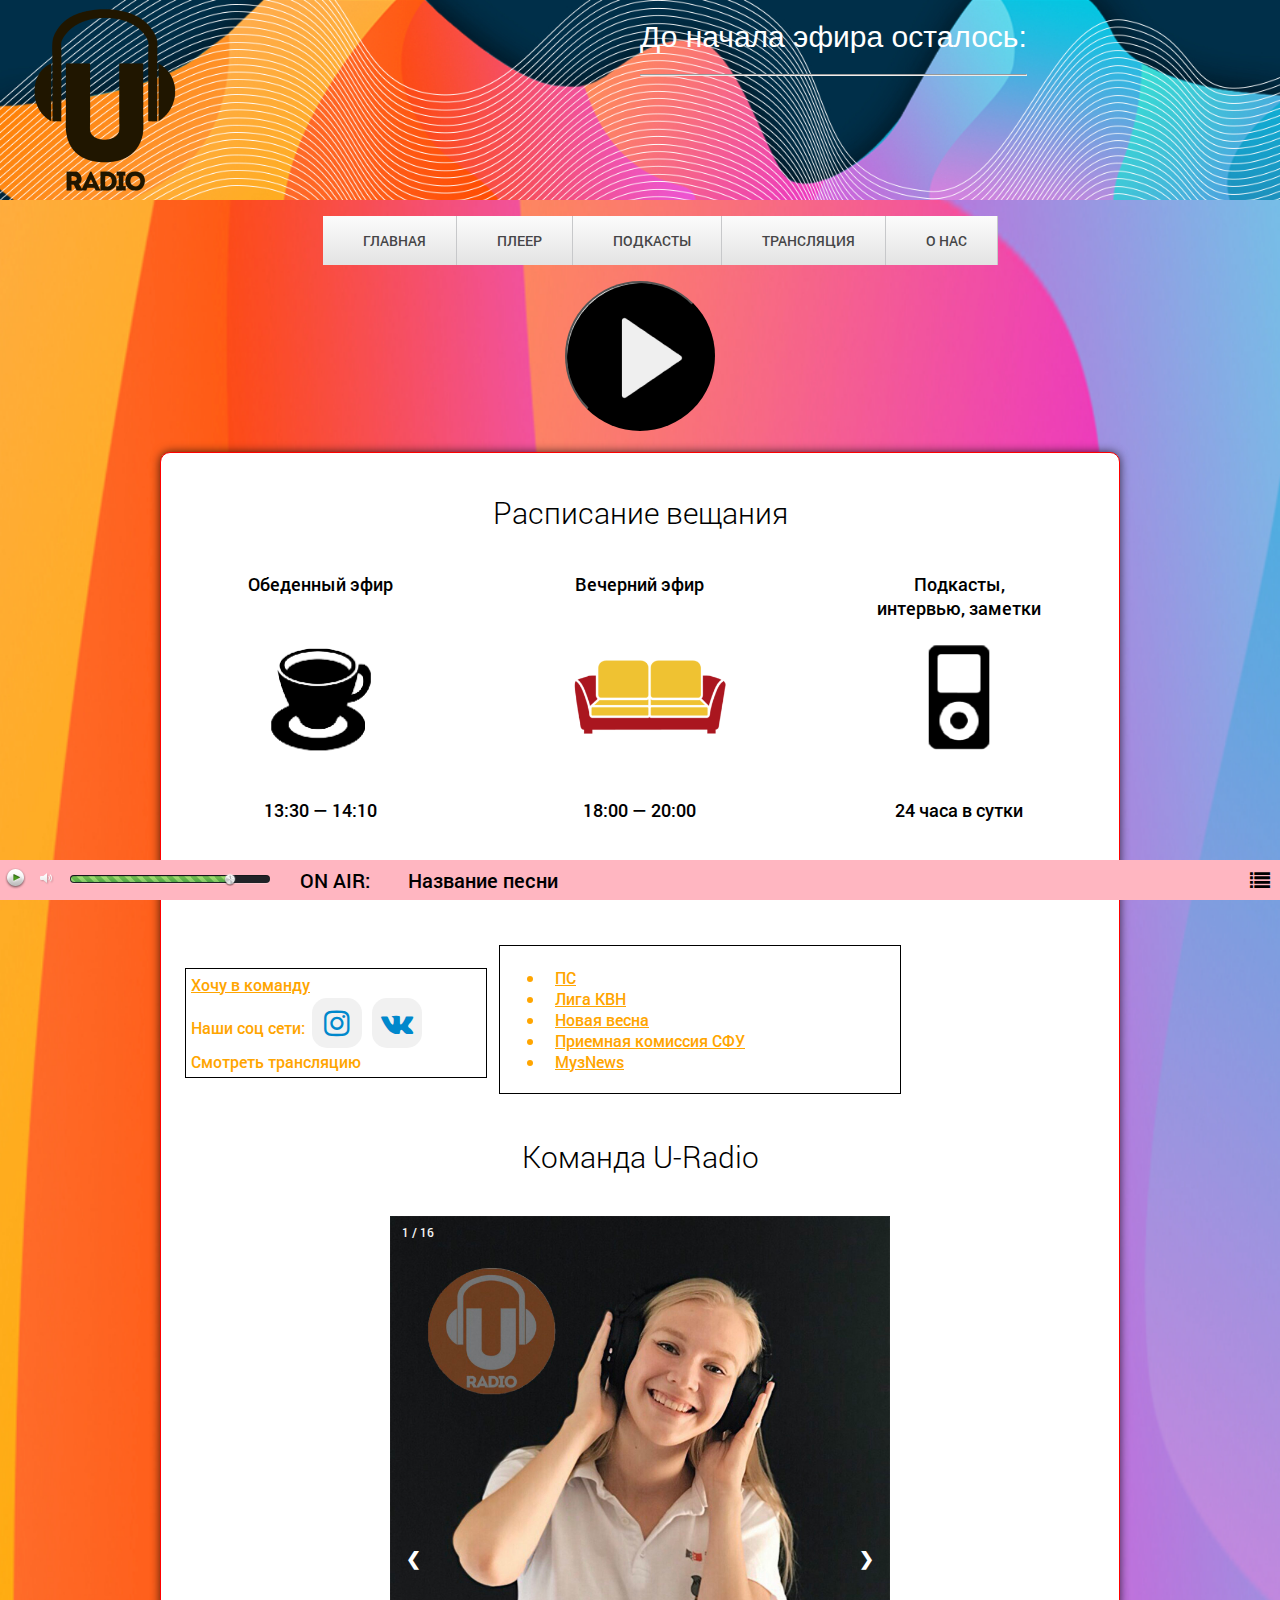
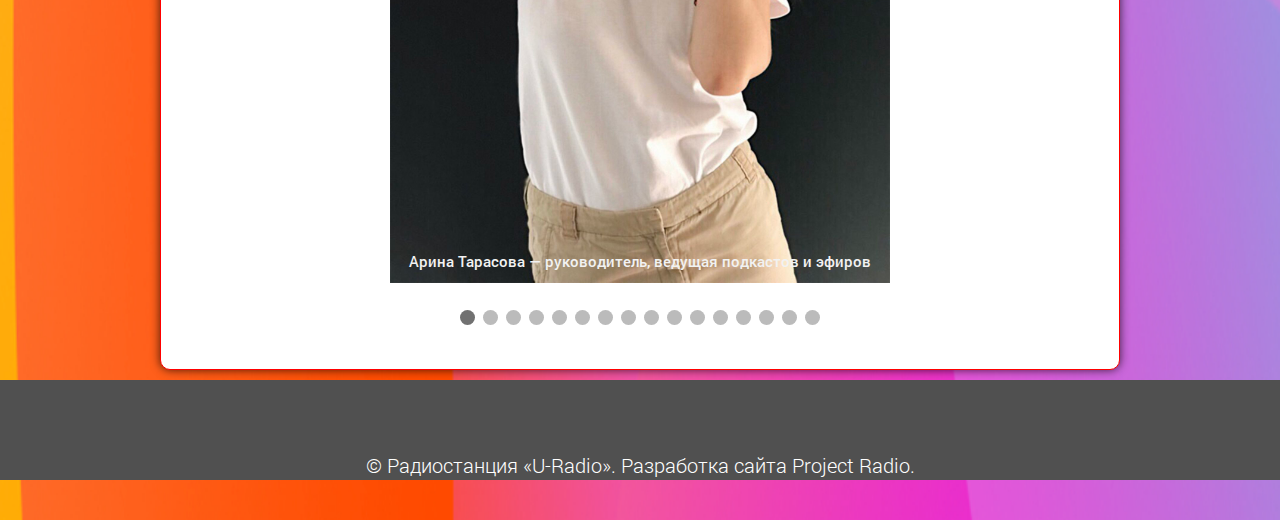
<file: index.html>
<!DOCTYPE html>
<html lang="ru">
<head>
	<meta charset="UTF-8">
	<title>U-Radio</title>
	<meta name="description" content=" ">
	<meta name="keywords" content=" ">
	<!--<link rel="stylesheet" href="css/main.css">
	<!--<link rel="stylesheet" href="css/media.css"> -->
	<link rel="stylesheet" href="css/fonts.css">
	
	<link href="https://fonts.googleapis.com/css?family=Cuprum&display=swap" rel="stylesheet">
	<link rel="icon" type="image/x-icon" href="images/favicon.ico">	
	<meta http-equiv="X-UA-Compatible" content="IE=edge">
	<link rel="stylesheet" href="css/font-awesome.css" type="text/css">

<!-- Audio Player CSS & Scripts -->
	<script src="https://ajax.googleapis.com/ajax/libs/jquery/1.7.2/jquery.min.js"></script>
	<script src="js/mediaelement-and-player.min.js"></script>
	<link rel="stylesheet" href="css/Style.css" media="screen">
	<!-- end Audio Player CSS & Scripts -->

	<style type="text/css">
		html, body { margin: 0;	padding: 0; }
		
		.audio-player { margin: 0 auto;}
	</style>
<meta name="robots" content="noindex,follow" />

</head>

<body>
	<header>
		<nav class="dws-menu">
		
			<div class="wrapper">
			  <div class="left"></div>
			  <div class="container">
			  
				<div class="center">
					<h1>До начала эфира осталось:</h1>
					
					<hr>
					
					<p1 id="timer"></p1>
				</div>
				<img src="images/logotip.png" alt="U-Radio" class="logo">
				</div>
			</div>
			
			<ul>
				<li><a href="index.html">Главная</a></li>
				<li><a href="#">Плеер</a></li>
				<li><a href="#">Подкасты</a>
					<ul>
						<li><a href="ПС.html">ПС</a></li>
						<li><a href="Лига КВН.html">Лига КВН</a></li>
						<li><a href="Новая весна.html">Новая весна</a></li>
						<li><a href="Приемная комиссия СФУ.html">Приемная комиссия СФУ</a></li>
						<li><a href="МузNews.html">МузNews</a></li>
					</ul>
				</li>
				<li><a href="#">Трансляция</a></li>
				<li><a href="#">О нас</a>
				</li>
			</ul>
		</nav>
	</header>
	

	<!--[if lt IE 9]>
	<script src="libs/html5shiv/es5-shim.min.js"></script>
	<script src="libs/html5shiv/html5shiv.min.js"></script>
	<script src="libs/html5shiv/html5shiv-printshiv.min.js"></script>
	<script src="libs/respond/respond.min.js"></script>
	<![endif]-->
	
	
	<!--
	<script src="https://cdnjs.cloudflare.com/ajax/libs/jquery/3.2.1/jquery.min.js"></script>
	<script src="js/main.js"></script>
	<!--<script src="plugins/jquery-maskedinput/jquery.maskedinput.js"></script> -->
	
	    <center>
        <div >
            <button class="click"></button>
        </div>
        </center>
        
	
	
<div class="raz">
  <h4 align="center">Расписание вещания</h4>
  <section>
   <div class="timetable">
	<div class="square1"><span>Обеденный эфир</span><span>13:30 — 14:10</span></div>
	<div class="square2"><span>Вечерний эфир</span><span>18:00 — 20:00</span></div>
	<div class="square3"><span>Подкасты, интервью, заметки</span><span>24 часа в сутки</span></div>
  </div>
  </section>
  <h4 align="center">Слушай нас в записи</h4>
  <section>
    <div class="Listenr" style="margin-left:20px; margin-right:20px;">
     <div class="left_menu">
          <a href="Хочу в команду.html">Хочу в команду</a>
          <div class="socialnetworks">
          Наши соц сети:
          <a href="https://www.instagram.com/uradio_sfu/"><i class="fa fa-instagram"></i></a>
          <a href="https://vk.com/uradio_sfu"><i class="fa fa-vk"></i></a>
          </div>
          Смотреть трансляцию
      </div>
      <div class="podcasts">
      <ul>
         <li><a href="ПС.html">ПС</a></li>
         <li><a href="Лига КВН.html">Лига КВН</a></li>
         <li><a href="Новая весна.html">Новая весна</a></li>
         <li><a href="Приемная комиссия СФУ.html">Приемная комиссия СФУ</a></li>
         <li><a href="МузNews.html">МузNews</a></li>
    </ul>
     
   
     
      </div>
  </div>
  </section>
  <h4 align="center">Команда U-Radio</h4>
  <section style="margin-bottom: 40px">
  <div style="margin-left:20px; margin-right:20px;margin-bottom: 20px">
  
</div>
<!-- Slideshow container -->
<div class="slideshow-container">

  <!-- Full-width images with number and caption text -->
  <div class="mySlides fade">
    <div class="numbertext">1 / 16</div>
    <img src="images/Command people/Арина Тарасова.jpeg" style="width:100%">
    <div class="text">Арина Тарасова — руководитель, ведущая подкастов и эфиров</div>
  </div>

  <div class="mySlides fade">
    <div class="numbertext">2 / 16</div>
    <img src="images/Command people/Екатерина Гавенко.jpeg" style="width:100%">
    <div class="text">Екатерина Гавенко — руководитель социальных сетей, ведущая подкастов и эфиров</div>
  </div>

  <div class="mySlides fade">
    <div class="numbertext">3 / 16</div>
    <img src="images/Command people/Ксения Василенко.jpg" style="width:100%">
    <div class="text">Ксения Василенко — райтер</div>
  </div>
  
  <div class="mySlides fade">
    <div class="numbertext">4 / 16</div>
    <img src="images/Command people/Валерия Пискун.jpg" style="width:100%">
    <div class="text">Валерия Пискун — ведущая подкастов и эфиров</div>
  </div>
  
  <div class="mySlides fade">
    <div class="numbertext">5 / 16</div>
    <img src="images/Command people/Вероника Старостина.jpg" style="width:100%">
    <div class="text">Вероника Старостина — ведущая подкастов и эфиров, монтажёр</div>
  </div>
  
  <div class="mySlides fade">
    <div class="numbertext">6 / 16</div>
    <img src="images/Command people/Дмитрий Заднепрянов.jpg" style="width:100%">
    <div class="text">Дмитрий Заднепрянов — ведущий подкастов и эфиров</div>
  </div>
  
  <div class="mySlides fade">
    <div class="numbertext">7 / 16</div>
    <img src="images/Command people/Дарья Ржевская.jpg" style="width:100%">
    <div class="text">Дарья Ржевская — ведущая подкастов и эфиров</div>
  </div>
  
  <div class="mySlides fade">
    <div class="numbertext">8 / 16</div>
    <img src="images/Command people/Егор Симонькин.jpg" style="width:100%">
    <div class="text">Егор Симонькин — монтажёр, ведущий подкастов и эфиров</div>
  </div>
  
  <div class="mySlides fade">
    <div class="numbertext">9 / 16</div>
    <img src="images/Command people/Александра Киселёва.jpg" style="width:100%">
    <div class="text">Александра Киселёва — райтер</div>
  </div>
  
  <div class="mySlides fade">
    <div class="numbertext">10 / 16</div>
    <img src="images/Command people/Павел Коваленко.jpg" style="width:100%">
    <div class="text">Павел Коваленко — ведущий подкастов и эфиров</div>
  </div>
  
  <div class="mySlides fade">
    <div class="numbertext">11 / 16</div>
    <img src="images/Command people/Тимур Умаев.jpg" style="width:100%">
    <div class="text">Тимур Умаев — ведущий подкастов и эфиров</div>
  </div>
  
  <div class="mySlides fade">
    <div class="numbertext">12 / 16</div>
    <img src="images/Command people/Игорь Акулов.jpg" style="width:100%">
    <div class="text">Игорь Акулов — ведущий подкастов и эфиров, автор проекта МузNews</div>
  </div>
  
  <div class="mySlides fade">
    <div class="numbertext">13 / 16</div>
    <img src="images/Command people/Мария Набатникова.jpg" style="width:100%">
    <div class="text">Мария Набатникова — райтер, ведущая подкастов и эфиров</div>
  </div>
  
  <div class="mySlides fade">
    <div class="numbertext">14 / 16</div>
    <img src="images/Command people/Настя Аскарова.jpg" style="width:100%">
    <div class="text">Настя Аскарова — райтер, ведущая подкастов</div>
  </div>
  
  <div class="mySlides fade">
    <div class="numbertext">15 / 16</div>
    <img src="images/Command people/Костян Ермош.jpg" style="width:100%">
    <div class="text">Костян Ермош — ведущий подкастов и эфиров</div>
  </div>
  
  <div class="mySlides fade">
    <div class="numbertext">16 / 16</div>
    <img src="images/Command people/Вадим Ковалевский.jpg" style="width:100%">
    <div class="text">Вадим Ковалевский — звукорежиссер, ведущий подкастов и эфиров</div>
  </div>

  <!-- Next and previous buttons -->
  <a class="prev" onclick="plusSlides(-1)">&#10094;</a>
  <a class="next" onclick="plusSlides(1)">&#10095;</a>
</div>
<br>

<!-- The dots/circles -->
<div style="text-align:center">
  <span class="dot" onclick="currentSlide(1)"></span>
  <span class="dot" onclick="currentSlide(2)"></span>
  <span class="dot" onclick="currentSlide(3)"></span>
  <span class="dot" onclick="currentSlide(4)"></span>
  <span class="dot" onclick="currentSlide(5)"></span>
  <span class="dot" onclick="currentSlide(6)"></span>
  <span class="dot" onclick="currentSlide(7)"></span>
  <span class="dot" onclick="currentSlide(8)"></span>
  <span class="dot" onclick="currentSlide(9)"></span>
  <span class="dot" onclick="currentSlide(10)"></span>
  <span class="dot" onclick="currentSlide(11)"></span>
  <span class="dot" onclick="currentSlide(12)"></span>
  <span class="dot" onclick="currentSlide(13)"></span>
  <span class="dot" onclick="currentSlide(14)"></span>
  <span class="dot" onclick="currentSlide(15)"></span>
  <span class="dot" onclick="currentSlide(16)"></span>
</div>
<script>
    var slideIndex = 1;
showSlides(slideIndex);

// Next/previous controls
function plusSlides(n) {
  showSlides(slideIndex += n);
}

// Thumbnail image controls
function currentSlide(n) {
  showSlides(slideIndex = n);
}

function showSlides(n) {
  var i;
  var slides = document.getElementsByClassName("mySlides");
  var dots = document.getElementsByClassName("dot");
  if (n > slides.length) {
    slideIndex = 1
  }
  if (n < 1) {
    slideIndex = slides.length
  }
  for (i = 0; i < slides.length; i++) {
    slides[i].style.display = "none";
  }
  for (i = 0; i < dots.length; i++) {
    dots[i].className = dots[i].className.replace(" active", "");
  }
  slides[slideIndex - 1].style.display = "block";
  dots[slideIndex - 1].className += " active";
}
</script> 
</section>
</div>
<div class="footer"><center><p>© Радиостанция «U-Radio». Разработка сайта Project Radio.</p></center></div>
<div class="sticky">
	 <div class="audio-player">
   <audio id="audio-player" src="http://193.218.136.87:8000/128kbit" type="audio/mp3" controls="controls"></audio>
        <div class="panel___item">
            <button class="panel-btn" style="width: 230px"></button>
        </div>
        <div class="panel___item" style="width:10%" >ON AIR: </div>
        <div class="panel___item" style="width:100%">Название песни</div>
        <div class="panel___item">
            <button class="panel-btn"><i class="fa fa-list"></i></button>
        </div>
    </div>
		
	<!-- Audio Player HTML -->
	
	<script>
		$(document).ready(function() {
			$('#audio-player').mediaelementplayer({
				alwaysShowControls: true,
				features: ['playpause','volume','progress'],
				audioVolume: 'horizontal',
				audioWidth: 40,
				audioHeight: 40
			});
		});
	</script>
	<!-- end Audio Player HTML -->
</div>
</body>
</html>
</file>
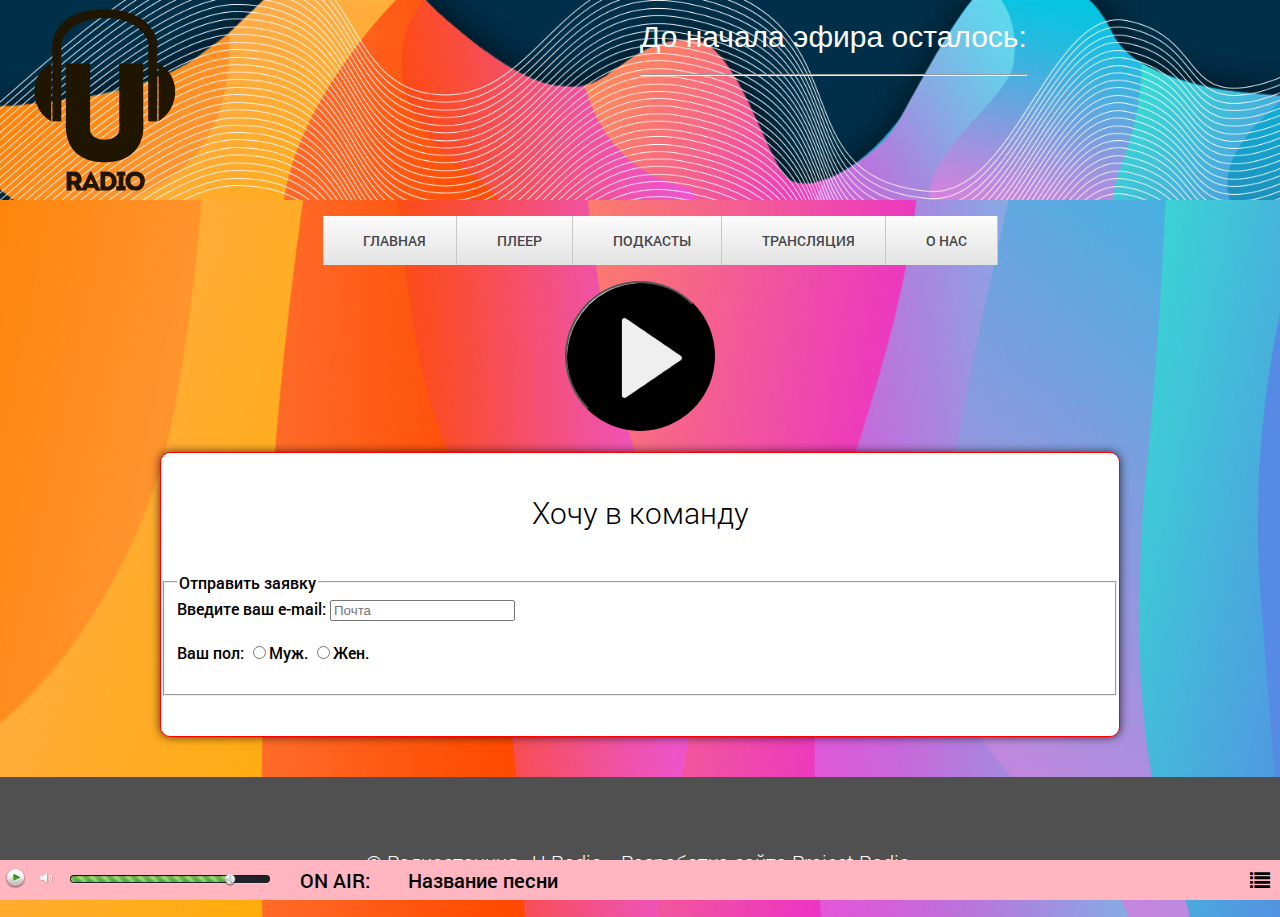
<file: Хочу в команду.html>
<!DOCTYPE html>
<html lang="ru">
<head>
	<meta charset="UTF-8">
	<title>Хочу в команду</title>
	<meta name="description" content=" ">
	<meta name="keywords" content=" ">
	<!--<link rel="stylesheet" href="css/main.css">
	<!--<link rel="stylesheet" href="css/media.css"> -->
	<link rel="stylesheet" href="css/fonts.css">
	
	<link href="https://fonts.googleapis.com/css?family=Cuprum&display=swap" rel="stylesheet">
	<link rel="icon" type="image/x-icon" href="images/favicon.ico">	
	<meta http-equiv="X-UA-Compatible" content="IE=edge">
	<link rel="stylesheet" href="css/font-awesome.css" type="text/css">

<!-- Audio Player CSS & Scripts -->
	<script src="https://ajax.googleapis.com/ajax/libs/jquery/1.7.2/jquery.min.js"></script>
	<script src="js/mediaelement-and-player.min.js"></script>
	<link rel="stylesheet" href="css/Style.css" media="screen">
	<!-- end Audio Player CSS & Scripts -->

	<style type="text/css">
		html, body { margin: 0;	padding: 0; }
		
		.audio-player { margin: 0 auto;}
	</style>
<meta name="robots" content="noindex,follow" />

</head>

<body>
	<header>
		<nav class="dws-menu">
		
			<div class="wrapper">
			  <div class="left"></div>
			  <div class="container">
			  
				<div class="center">
					<h1>До начала эфира осталось:</h1>
					
					<hr>
					
					<p1 id="timer"></p1>
				</div>
				<img src="images/logotip.png" alt="U-Radio" class="logo">
				</div>
			</div>
			
			<ul>
				<li><a href="index.html">Главная</a></li>
				<li><a href="#">Плеер</a></li>
				<li><a href="#">Подкасты</a>
					<ul>
						<li><a href="ПС.html">ПС</a></li>
						<li><a href="Лига КВН.html">Лига КВН</a></li>
						<li><a href="Новая весна.html">Новая весна</a></li>
						<li><a href="Приемная комиссия СФУ.html">Приемная комиссия СФУ</a></li>
						<li><a href="МузNews.html">МузNews</a></li>
					</ul>
				</li>
				<li><a href="#">Трансляция</a></li>
				<li><a href="#">О нас</a>
				</li>
			</ul>
		</nav>
	</header>
	

	<!--[if lt IE 9]>
	<script src="libs/html5shiv/es5-shim.min.js"></script>
	<script src="libs/html5shiv/html5shiv.min.js"></script>
	<script src="libs/html5shiv/html5shiv-printshiv.min.js"></script>
	<script src="libs/respond/respond.min.js"></script>
	<![endif]-->
	
	
	<!--
	<script src="https://cdnjs.cloudflare.com/ajax/libs/jquery/3.2.1/jquery.min.js"></script>
	<script src="js/main.js"></script>
	<!--<script src="plugins/jquery-maskedinput/jquery.maskedinput.js"></script> -->
	
	    <center>
        <div >
            <button class="click"></button>
        </div>
        </center>
        
	
	
<div class="raz" style="margin-bottom: 40px">
  <h4 align="center">Хочу в команду</h4>
  <fieldset style="margin-bottom: 40px">
      <legend>Отправить заявку</legend>
      <form>
          Введите ваш e-mail: <input type="text" placeholder="Почта">
          
          <br><br>
          Ваш пол: <input type="radio" name="a">Муж. <input type="radio" name="a">Жен.
          <br><br>
          
      </form>
  </fieldset>
</div>
<div class="footer"><center><p>© Радиостанция «U-Radio». Разработка сайта Project Radio.</p></center></div>
<div class="sticky">
	 <div class="audio-player">
   <audio id="audio-player" src="http://193.218.136.87:8000/128kbit" type="audio/mp3" controls="controls"></audio>
        <div class="panel___item">
            <button class="panel-btn" style="width: 230px"></button>
        </div>
        <div class="panel___item" style="width:10%" >ON AIR: </div>
        <div class="panel___item" style="width:100%">Название песни</div>
        <div class="panel___item">
            <button class="panel-btn"><i class="fa fa-list"></i></button>
        </div>
    </div>
		
	<!-- Audio Player HTML -->
	
	<script>
		$(document).ready(function() {
			$('#audio-player').mediaelementplayer({
				alwaysShowControls: true,
				features: ['playpause','volume','progress'],
				audioVolume: 'horizontal',
				audioWidth: 40,
				audioHeight: 40
			});
		});
	</script>
	<!-- end Audio Player HTML -->
</div>
</body>
</html>
</file>
<file: css/fonts.css>
@font-face {
	font-family: "RobotoRegular";
	src: url("/fonts/Roboto/RobotoRegular/RobotoRegular.eot");
	src: url("/fonts/Roboto/RobotoRegular/RobotoRegular.eot?#iefix") format("embedded-opentype"),
			 url("/fonts/Roboto/RobotoRegular/RobotoRegular.woff") format("woff"),
			 url("/fonts/Roboto/RobotoRegular/RobotoRegular.ttf") format("truetype");
	font-style: normal;
	font-weight: normal;
}

@font-face {
	font-family: "RobotoBold";
	src: url("/fonts/Roboto/RobotoBold/RobotoBold.eot");
	src: url("/fonts/Roboto/RobotoBold/RobotoBold.eot?#iefix") format("embedded-opentype"),
			 url("/fonts/Roboto/RobotoBold/RobotoBold.woff") format("woff"),
			 url("/fonts/Roboto/RobotoBold/RobotoBold.ttf") format("truetype");
	font-style: normal;
	font-weight: normal;
}

@font-face {
	font-family: "RobotoLight";
	src: url("/fonts/Roboto/RobotoLight/RobotoLight.eot");
	src: url("/fonts/Roboto/RobotoLight/RobotoLight.eot?#iefix") format("embedded-opentype"),
			 url("/fonts/Roboto/RobotoLight/RobotoLight.woff") format("woff"),
			 url("/fonts/Roboto/RobotoLight/RobotoLight.ttf") format("truetype");
	font-style: normal;
	font-weight: normal;
}

@font-face {
	font-family: "RobotoRegular";
	src: url("/fonts/Roboto/RobotoMedium/RobotoMedium.eot");
	src: url("/fonts/Roboto/RobotoMedium/RobotoMedium.eot?#iefix") format("embedded-opentype"),
			 url("/fonts/Roboto/RobotoMedium/RobotoMedium.woff") format("woff"),
			 url("/fonts/Roboto/RobotoMedium/RobotoMedium.ttf") format("truetype");
	font-style: normal;
	font-weight: normal;
}
</file>
<file: css/Style.css>
body {
	background-image: url(../images/background.jpg);
	background-position: center;
	height: 100%;
	position: relative;
	background-size: cover;
	margin: 0 auto; 
}
body {margin: 0; padding: 0; font-family: 'RobotoRegular', Helvetica, Arial, sans-serif; }

button, 
button:active, 
button:focus {
    outline: none;
}

h1, h2, h3, h4, h5, h6, p {
	font-weight: normal;
	font-family: 'RobotoLight', Helvetica, Arial, sans-serif;
}
.wrapper {
  display: flex;
    height: 200px;
}

.container{
    background: url(../images/Cap.jpg) no-repeat;
    background-size: cover;
	width: 100%;
	color: white;
    height: 200px;
 }
 .center{
	 position: absolute;
	 left: 50%;
	 min-height: 200px;
	 text-align: center;
 }
.left{
    background-image: url(../images/logotip.png);
    height: 200px;
    
}
 h1, p1 {
	 font-family: sans-serif;
	 font-weigh: lighter;
 }
 h1 {
	 font-size: 30px;
 }
 p1 {
	 font-size: 30px;
	 letter-spacing: 5px;
 }
 
 
header{
	margin-top 200px;
	font-family Cuprum, Arial, Helvetical, sans-serif;
}


.dws-menu *{
	margin 0;
	padding 0;
}
.dws-menu ul,
.dws-menu ol{
	list-style: none;
}
.dws-menu > ul{
	display: flex;
	justify-content: center;
}
.dws-menu > ul li a{
	display: block;
	/* Permalink - use to edit and share this gradient: https://colorzilla.com/gradient-editor/#fcfcfc+0,e3e3e3+100 */
	background: #fcfcfc; /* Old browsers */
	background: -moz-linear-gradient(top,  #fcfcfc 0%, #e3e3e3 100%); /* FF3.6-15 */
	background: -webkit-linear-gradient(top,  #fcfcfc 0%,#e3e3e3 100%); /* Chrome10-25,Safari5.1-6 */
	background: linear-gradient(to bottom,  #fcfcfc 0%,#e3e3e3 100%); /* W3C, IE10+, FF16+, Chrome26+, Opera12+, Safari7+ */
	filter: progid:DXImageTransform.Microsoft.gradient( startColorstr='#fcfcfc', endColorstr='#e3e3e3',GradientType=0 ); /* IE6-9 */
	padding: 15px 30px 15px 40px;
	font-size: 14px;
	color: #454547;
	text-decoration: none;
	text-transform: uppercase;
	transition: all 0.3s ease;
}
.dws-menu > ul li{
position: relative;
border-right: 1px solid #c7c8ca;
}
.dws-menu > ul li: first-child{
	border-left: 1px solid #b2b3b5;
}
.dws-menu > ul li: last-child{
	border-right: 1px solid #babbb;
}
.dws-menu li a:hover{
	background: #454547;
	color: #ffffff;
	box-shadow: 1px 5px 10px -5px black;
	transition: all 0.3s ease;
}


/*Sub menu*/
.dws-menu li ul{
	position: absolute;
	min-width: 150px;
	display: none;
}
.dws-menu li > ul li{
	bolder: 1px solid #c7c8ca;
}
.dws-menu li > ul li a{
	padding: 10px;
	text-transform: none;
	background: #e4e4e5;
}
.dws-menu li:hover > ul{
	display: block;
}
/*Sticky*/
.raz {
  border: 1px solid red;
  background: #ffffff;
  max-width: 960px;
  margin: 0 auto;
  margin-bottom: 10px;
  border-radius: 10px 10px 10px 10px;
  -webkit-box-shadow: 0 0 10px rgba(0, 0, 0, 0.71);
  box-shadow: 0 0 10px rgba(0, 0, 0, 0.71);
  margin-top: 20px;
}
.sticky {
  position: sticky;
  bottom: 0;
  min-height: 38px;
  background: lightpink;
}	

h4 {
	 font-size: 30px;
 }
.footer{
	height: 100px;
    font-size: 20px;
    padding-top: 50px;
    font-weight: bold;
	color: #fff;
	background: #505050;
	min-height: 30px;
	line-height: 30px;
}
audio, 
audio:active, 
audio:focus {
    outline: none;
}
div{
	 
	
}
/*timetable*/
.timetable{
	display: flex;
}
.square1, .square2, .square3 {
	width: 250px; height: 250px;
    display: inline-block;
    margin-right: 50px;
	background: white;
	text-align: center;
    
}
.square1{
	 margin-left: 50px;
	 background-image: url(../images/cup.png);
	 background-size: cover;
  display: flex;
  flex-wrap: wrap;
  align-content: space-between;
  justify-content: center;
  margin: auto;
}
.square2{
	 background-image: url(../images/sofa.png);
	 background-size: cover;
  display: flex;
  flex-wrap: wrap;
  align-content: space-between;
  justify-content: center;
  margin: auto;
}
.square3{
	 background-image: url(../images/icon-ipod.png);
	 background-repeat: no-repeat;
	 background-size: cover;
  display: flex;
  flex-wrap: wrap;
  align-content: space-between;
  justify-content: center;
  margin: auto;
}
span{
  width: 70%;
  font-size: 18px;
}
/*Player*/
i.fa{
	top: 15px;
	left: 12px;
	font-size: 20px;
}


.click{
    height: 150px;
    width: 150px;
    border-radius: 50% 50% 50% 50%;
    background-image: url(../images/play-button.png);
    cursor: pointer;
}
.listenr{
    padding-left: 0;
    height:50px;
}
.left_menu, .podcasts {
	 
     display: inline-block;
    outline:1px solid black;
    margin-right:5px;
    height:100%;
    width:50px;
    color: orange;
}
.left_menu{
    width: 300px;
    padding: 5px; /* Поля вокруг текста */
  margin: 5px;
}

.left_menu a{
    color: orange;
}
.socialnetworks{
    color: orange;
    
    
}
.socialnetworks a{
    display: inline-block;
    height: 50px;
    width: 50px;
    background: #f1f1f1;
    margin: 3px;
    border-radius: 30%;
    text-align: center;
}
.socialnetworks a i{
    color: #0088CC;
    font-size: 30px;
    margin-top: 10px;
}
.socialnetworks a:hover{
    background: #0088CC;
    transition: 1s;
}
.socialnetworks a:hover i{
    color: #f1f1f1;
    transition: 1s;
    transform: scale(1.3);
}
.podcasts{
  margin: 5px;
    padding: 5px; /* Поля вокруг текста */
    width: 400px; /* Ширина слоя */
    
}
.podcasts li a{
  margin: 5px;
    padding: 5px; /* Поля вокруг текста */
    width: 300px; /* Ширина слоя */
    color: orange;
}










.audio-player{
    display: table;
    width: 100%;
    height: 40px;
}
.panel___item{
    display: table-cell;
    vertical-align: middle;
    padding: 0 10px;
    width: 1%;
    height: 25px;
    font-size: 20px;
}
.panel-btn{
    padding: 0;
    border: none;
    background-color: transparent;
    cursor: pointer;
}



.audio-player,
.audio-player div,
.audio-player button {
	
	border: none;
	outline: none;
}

.mejs-controls{
    display: table;
    width: 230px;
    height: 40px;
}

/* Buttons */
.mejs-controls, .mejs-button button {
	
	display: block;
	position: absolute;
	text-indent: -9999px;
}

.mejs-button button{
     cursor: pointer;
}
/* Play & Pause */
.mejs-controls .mejs-play button,
.mejs-controls .mejs-pause button {
    
    width: 21px;
	height: 21px;
	top: 8px;
	left: 5px;
	background: transparent url(../images/play-pause.png) 0 0;
}

.mejs-controls .mejs-pause button { background-position:0 -21px; }

/* Mute & Unmute */
.mejs-controls .mejs-mute button,
.mejs-controls .mejs-unmute button {
	
    width: 14px;
	height: 12px;
	top: 13px;
	left: 40px;
	background: transparent url(../images/mute-unmute.png) 0 0;
}

.mejs-controls .mejs-unmute button { background-position: 0 -12px; }

/* Volume Slider */
.mejs-controls div.mejs-horizontal-volume-slider {
	
    position: absolute;
	top: 15px;
	left: 70px;
	cursor: pointer;
}

.mejs-controls .mejs-horizontal-volume-slider .mejs-horizontal-volume-total {
	width: 200px;
	height: 8px;
	background: #212227;
	-webkit-box-shadow: inset 0px 1px 0px rgba(0,0,0, .3), 0px 1px 0px rgba(255,255,255, .25);
	-moz-box-shadow: inset 0px 1px 0px rgba(0,0,0, .3), 0px 1px 0px rgba(255,255,255, .25);
	box-shadow: inset 0px 1px 0px rgba(0,0,0, .3), 0px 1px 0px rgba(255,255,255, .25);
	-webkit-border-radius: 6px;
	-moz-border-radius: 6px;
	border-radius: 6px;
}

.mejs-controls .mejs-horizontal-volume-slider .mejs-horizontal-volume-current {
	position: absolute;
	width: 0;
	height: 6px;
	top: 0.5px;
	left: 1px;
	background: url(../images/volume-bar.png) repeat-x;
	-webkit-border-radius: 6px;
	-moz-border-radius: 6px;
	border-radius: 6px;
}


/* Volume Slider & Progress Bar Handle */

.mejs-controls .mejs-horizontal-volume-slider .mejs-horizontal-volume-handle {
	position: absolute;
	display: block;
	width: 12px;
	height: 14px;
	top: -4px;
	background: url(../images/handle.png) no-repeat;
}

.mejs-controls .mejs-horizontal-volume-slider .mejs-horizontal-volume-handle { top: -2px; }





* {
  box-sizing: border-box
}


/* Slideshow container */

.slideshow-container {
  max-width: 500px;
  position: relative;
  margin: auto;
}


/* Hide the images by default */

.mySlides {
  display: none;
}


/* Next & previous buttons */

.prev,
.next {
  cursor: pointer;
  position: absolute;
  top: 50%;
  width: auto;
  margin-top: -22px;
  padding: 16px;
  color: white;
  font-weight: bold;
  font-size: 18px;
  transition: 0.6s ease;
  border-radius: 0 3px 3px 0;
  user-select: none;
}


/* Position the "next button" to the right */

.next {
  right: 0;
  border-radius: 3px 0 0 3px;
}


/* On hover, add a black background color with a little bit see-through */

.prev:hover,
.next:hover {
  background-color: rgba(0, 0, 0, 0.8);
}


/* Caption text */

.text {
  color: #f2f2f2;
  font-size: 15px;
  padding: 8px 12px;
  position: absolute;
  bottom: 8px;
  width: 100%;
  text-align: center;
}


/* Number text (1/3 etc) */

.numbertext {
  color: #f2f2f2;
  font-size: 12px;
  padding: 8px 12px;
  position: absolute;
  top: 0;
}


/* The dots/bullets/indicators */

.dot {
  cursor: pointer;
  height: 15px;
  width: 15px;
  margin: 0 2px;
  background-color: #bbb;
  border-radius: 50%;
  display: inline-block;
  transition: background-color 0.6s ease;
}

.active,
.dot:hover {
  background-color: #717171;
}


/* Fading animation */

.fade {
  -webkit-animation-name: fade;
  -webkit-animation-duration: 1.5s;
  animation-name: fade;
  animation-duration: 1.5s;
}

@-webkit-keyframes fade {
  from {
    opacity: .4
  }
  to {
    opacity: 1
  }
}

@keyframes fade {
  from {
    opacity: .4
  }
  to {
    opacity: 1
  }
}
</file>
